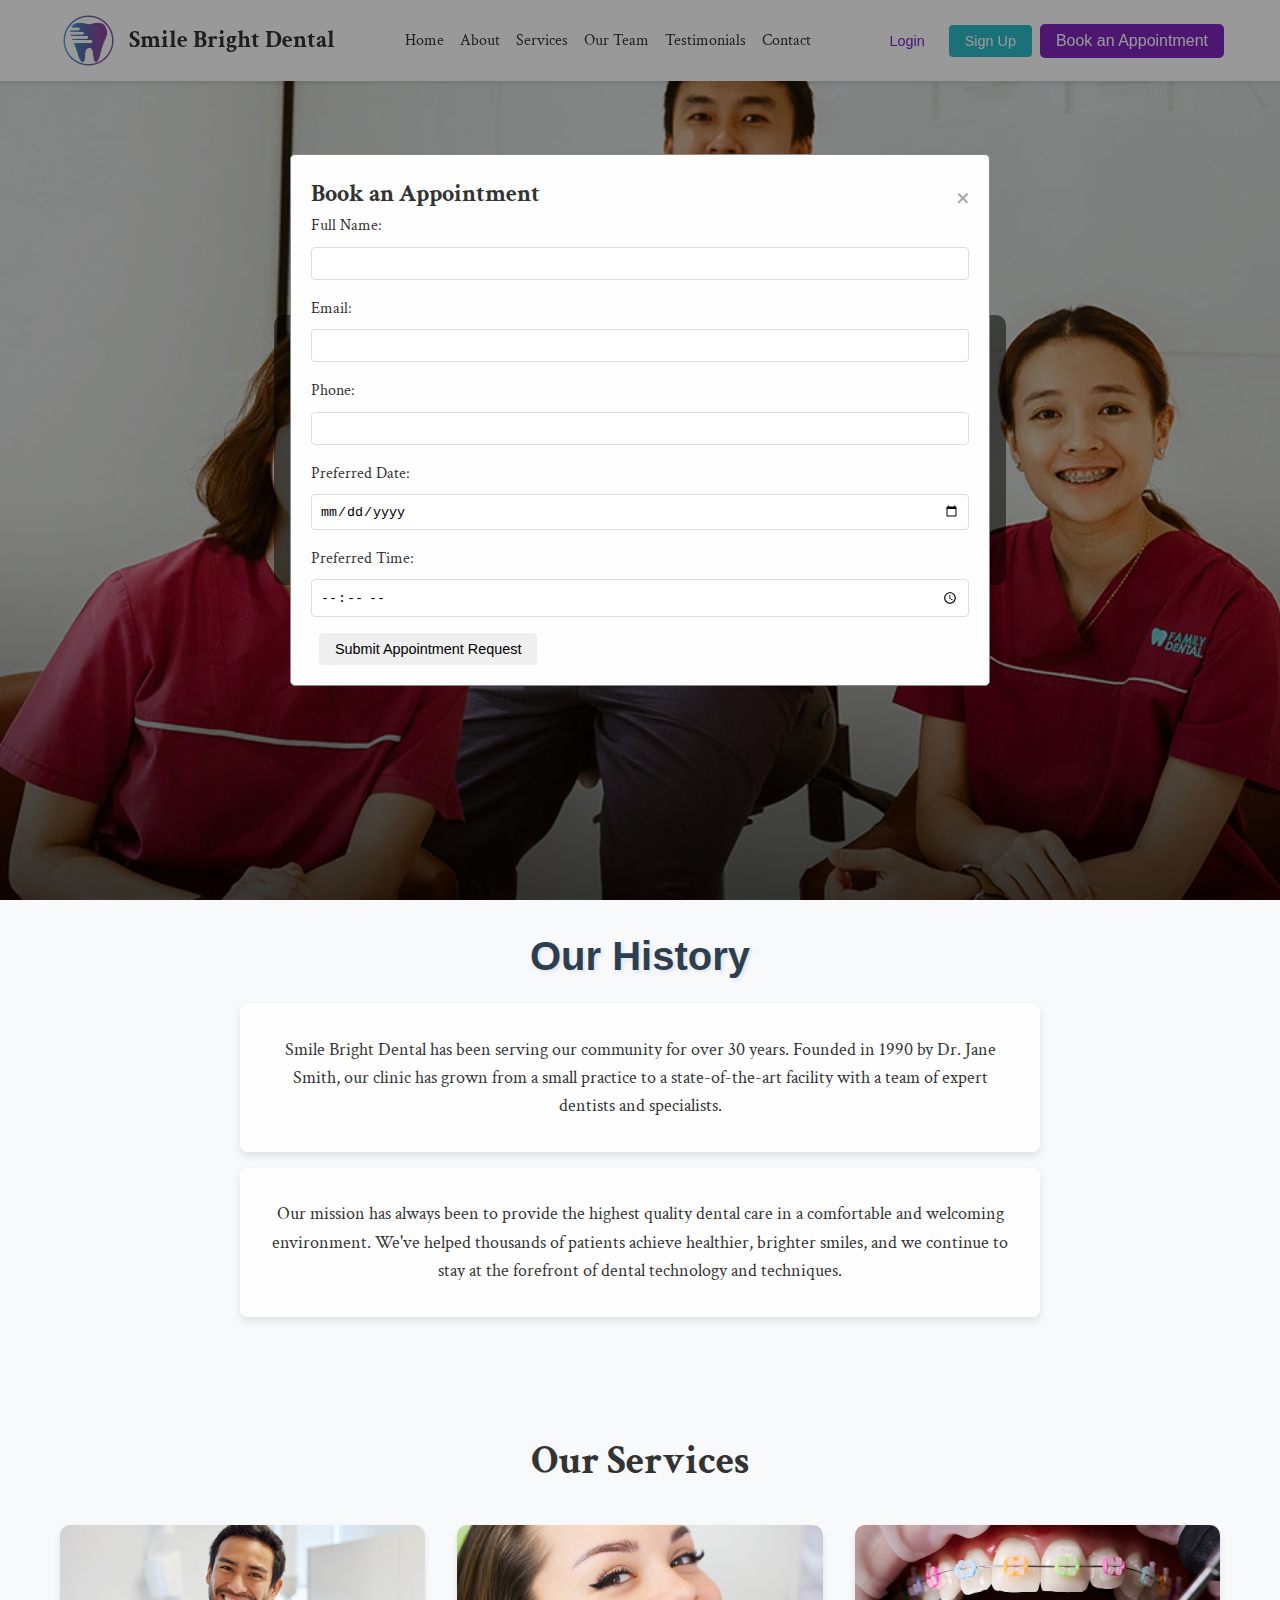
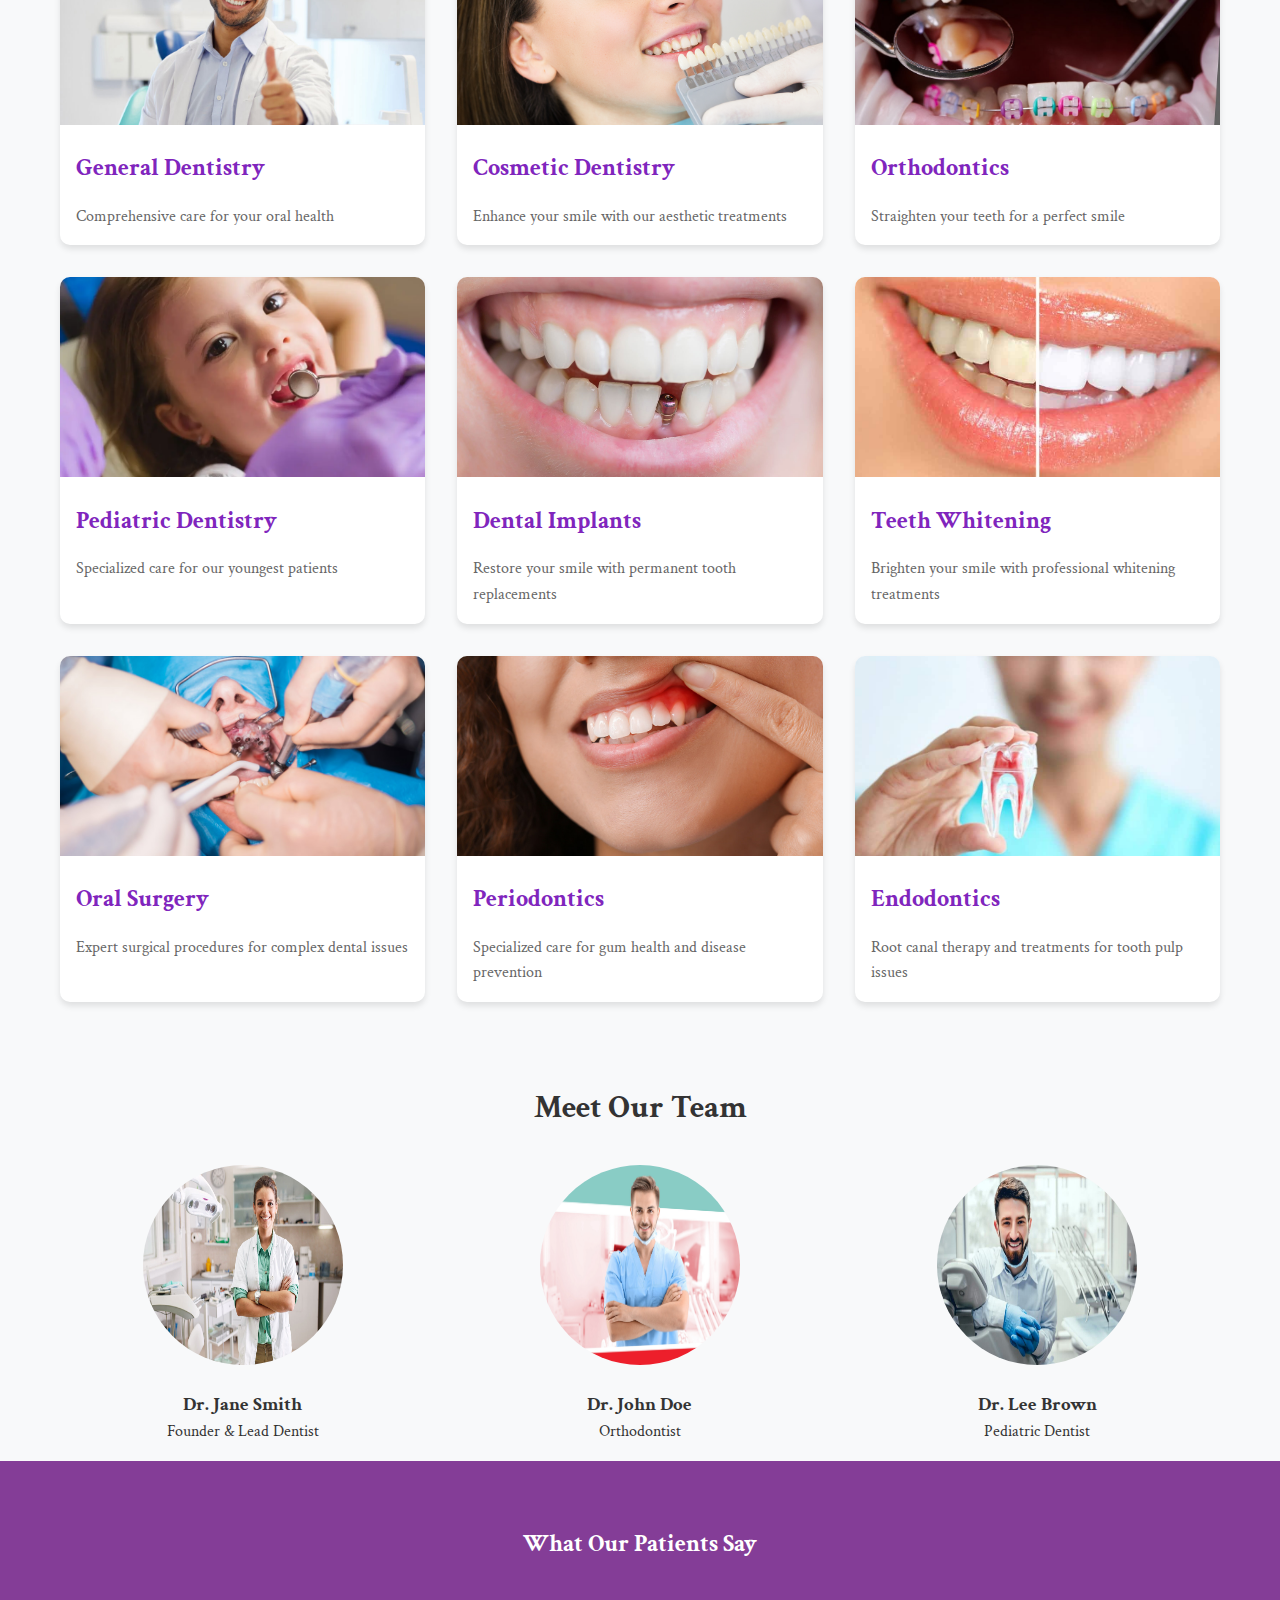
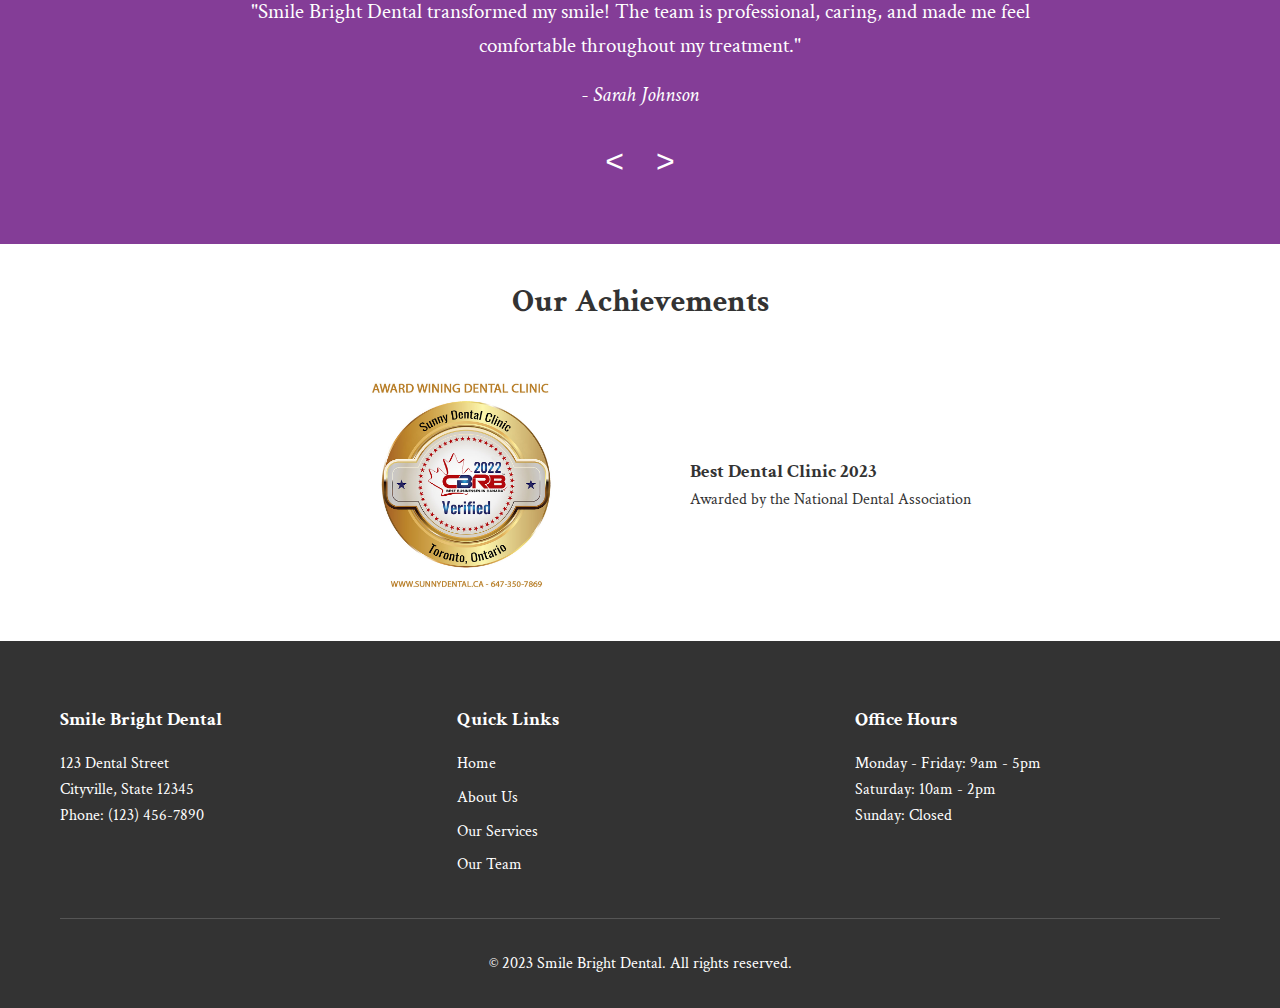
<file: index.html>
<!DOCTYPE html>
<html lang="en">

<head>
    <meta charset="UTF-8">
    <meta name="viewport" content="width=device-width, initial-scale=1.0">
    <title>Smile Bright Dental Clinic</title>


    <link rel="stylesheet" href="style.css">
    <link rel="stylesheet" href="./css/appointment.css">


    <script src="./js/script.js" defer></script>
    <script src="./js/popupbook.js" defer></script>




    <link rel="preconnect" href="https://fonts.googleapis.com">
    <link rel="preconnect" href="https://fonts.gstatic.com" crossorigin>
    <link
        href="https://fonts.googleapis.com/css2?family=Crimson+Text:ital,wght@0,400;0,600;0,700;1,400;1,600;1,700&display=swap"
        rel="stylesheet">
</head>

<body>
    <header>
        <nav id="navbar">
            <div class="container">
                <div class="logo-container">
                    <img src="./image/logo.jpg" alt="Smile Bright Dental Logo" class="logo-img">
                    <a href="#" class="logo">Smile Bright Dental</a>
                </div>
                <ul class="nav-links">
                    <li><a href="#home">Home</a></li>
                    <li><a href="#about">About</a></li>
                    <li><a href="#services">Services</a></li>
                    <li><a href="#team">Our Team</a></li>
                    <li><a href="#testimonials">Testimonials</a></li>
                    <li><a href="#contact">Contact</a></li>
                </ul>
                <div class="nav-buttons">
                    <button class="btn btn-login"><a href="/html/login.html">Login</a></button>
                    <button class="btn btn-signup"><a href="/html/signup.html">Sign Up</a></button>
                    <button id="appointmentBtn" class="btn btnappointment">Book an Appointment</button>

                </div>
                <button class="mobile-menu-btn">&#9776;</button>
            </div>
        </nav>
    </header>

    <div id="appointmentModal" class="modal">
        <div class="modal-content">
            <span class="close">&times;</span>
            <h2>Book an Appointment</h2>
            <form id="appointmentForm">
                <div class="form-group">
                    <label for="name">Full Name:</label>
                    <input type="text" id="name" name="name" required>
                </div>
                <div class="form-group">
                    <label for="email">Email:</label>
                    <input type="email" id="email" name="email" required>
                </div>
                <div class="form-group">
                    <label for="phone">Phone:</label>
                    <input type="tel" id="phone" name="phone" required>
                </div>
                <div class="form-group">
                    <label for="date">Preferred Date:</label>
                    <input type="date" id="date" name="date" required>
                </div>
                <div class="form-group">
                    <label for="time">Preferred Time:</label>
                    <input type="time" id="time" name="time" required>
                </div>
                <button type="submit" class="btn">Submit Appointment Request</button>
            </form>
        </div>
    </div>


    <main>
        <section id="home" class="hero">
            <div class="container">
                <h1>Welcome to Smile Bright Dental</h1>
                <p>Your journey to a perfect smile starts here</p>
                <a href="#appoitmentModal" class="cta-button">Book an Appointment</a>
            </div>
        </section>

        <section id="about" class="about">
            <div class="container">
                <h2>Our History</h2>
                <p>Smile Bright Dental has been serving our community for over 30 years. Founded in 1990 by Dr. Jane
                    Smith, our clinic has grown from a small practice to a state-of-the-art facility with a team of
                    expert dentists and specialists.</p>
                <p>Our mission has always been to provide the highest quality dental care in a comfortable and welcoming
                    environment. We've helped thousands of patients achieve healthier, brighter smiles, and we continue
                    to stay at the forefront of dental technology and techniques.</p>
            </div>
        </section>

        <section id="services" class="services">
            <div class="container">
                <h2>Our Services</h2>
                <div class="service-grid">
                    <div class="service-card">
                        <img src="./image/servicesimg/generaldentistry.jpg" alt="General Dentistry">
                        <h3>General Dentistry</h3>
                        <p>Comprehensive care for your oral health</p>
                    </div>
                    <div class="service-card">
                        <img src="./image/servicesimg/cosmetic.jpg" alt="Cosmetic Dentistry">
                        <h3>Cosmetic Dentistry</h3>
                        <p>Enhance your smile with our aesthetic treatments</p>
                    </div>
                    <div class="service-card">
                        <img src="./image/servicesimg/Orthodontics.jpeg" alt="Orthodontics">
                        <h3>Orthodontics</h3>
                        <p>Straighten your teeth for a perfect smile</p>
                    </div>
                    <div class="service-card">
                        <img src="./image/servicesimg/pediatric.webp" alt="Pediatric Dentistry">
                        <h3>Pediatric Dentistry</h3>
                        <p>Specialized care for our youngest patients</p>
                    </div>
                    <div class="service-card">
                        <img src="./image/servicesimg/implat.jpg" alt="Dental Implants">
                        <h3>Dental Implants</h3>
                        <p>Restore your smile with permanent tooth replacements</p>
                    </div>
                    <div class="service-card">
                        <img src="./image/servicesimg/teethwhitening.jpg" alt="Teeth Whitening">
                        <h3>Teeth Whitening</h3>
                        <p>Brighten your smile with professional whitening treatments</p>
                    </div>
                    <div class="service-card">
                        <img src="./image/servicesimg/surgery .jpg" alt="Oral Surgery">
                        <h3>Oral Surgery</h3>
                        <p>Expert surgical procedures for complex dental issues</p>
                    </div>
                    <div class="service-card">
                        <img src="./image/servicesimg/periodontics.jpg" alt="Periodontics">
                        <h3>Periodontics</h3>
                        <p>Specialized care for gum health and disease prevention</p>
                    </div>
                    <div class="service-card">
                        <img src="./image/servicesimg/Endodontics.jpg" alt="Endodontics">
                        <h3>Endodontics</h3>
                        <p>Root canal therapy and treatments for tooth pulp issues</p>
                    </div>
                </div>
            </div>
        </section>

        <section id="team" class="team">
            <div class="container">
                <h2>Meet Our Team</h2>
                <div class="team-grid">
                    <div class="team-member">
                        <img src="./image/team/doc1.jpg" alt="Dr. Jane Smith">
                        <h3>Dr. Jane Smith</h3>
                        <p>Founder & Lead Dentist</p>
                    </div>
                    <div class="team-member">
                        <img src="./image/team/doc2.jpg" alt="Dr. John Doe">
                        <h3>Dr. John Doe</h3>
                        <p>Orthodontist</p>
                    </div>
                    <div class="team-member">
                        <img src="./image/team/doc3.jpg" alt="Dr. Emily Brown">
                        <h3>Dr. Lee Brown</h3>
                        <p>Pediatric Dentist</p>
                    </div>
                </div>
            </div>
        </section>

        <section id="testimonials" class="testimonials">
            <div class="container">
                <h2>What Our Patients Say</h2>
                <div class="carousel">
                    <div class="testimonial-slide">
                        <p>"Smile Bright Dental transformed my smile! The team is professional, caring, and made me feel
                            comfortable throughout my treatment."</p>
                        <p class="author">- Sarah Johnson</p>
                    </div>
                    <div class="testimonial-slide">
                        <p>"I've been coming to Smile Bright Dental for years. They always provide excellent service and
                            make sure I understand all my treatment options."</p>
                        <p class="author">- Mike Thompson</p>
                    </div>
                    <div class="testimonial-slide">
                        <p>"As someone who used to be afraid of dentists, I can't recommend Smile Bright Dental enough.
                            They've completely changed my perspective on dental care."</p>
                        <p class="author">- Emily Davis</p>
                    </div>
                </div>
                <div class="carousel-controls">
                    <button class="prev-btn">&lt;</button>
                    <button class="next-btn">&gt;</button>
                </div>
            </div>
        </section>

        <section id="awards" class="awards">
            <div class="container">
                <h2>Our Achievements</h2>
                <div class="award">
                    <img src="./image/awards/award2~mv2.jpg" alt="Award Icon" class="award-icon">
                    <div class="award-details">
                        <h3>Best Dental Clinic 2023</h3>
                        <p>Awarded by the National Dental Association</p>
                    </div>
                </div>
            </div>
        </section>
    </main>



    <footer id="contact">
        <div class="container">
            <div class="footer-content">
                <div class="footer-section">
                    <h3>Smile Bright Dental</h3>
                    <p>123 Dental Street</p>
                    <p>Cityville, State 12345</p>
                    <p>Phone: (123) 456-7890</p>
                </div>
                <div class="footer-section">
                    <h3>Quick Links</h3>
                    <ul>
                        <li><a href="#home">Home</a></li>
                        <li><a href="#about">About Us</a></li>
                        <li><a href="#services">Our Services</a></li>
                        <li><a href="#team">Our Team</a></li>
                    </ul>
                </div>
                <div class="footer-section">
                    <h3>Office Hours</h3>
                    <p>Monday - Friday: 9am - 5pm</p>
                    <p>Saturday: 10am - 2pm</p>
                    <p>Sunday: Closed</p>
                </div>
            </div>
            <div class="footer-bottom">
                <p>&copy; 2023 Smile Bright Dental. All rights reserved.</p>
            </div>
        </div>
    </footer>
</body>

</html>
</file>
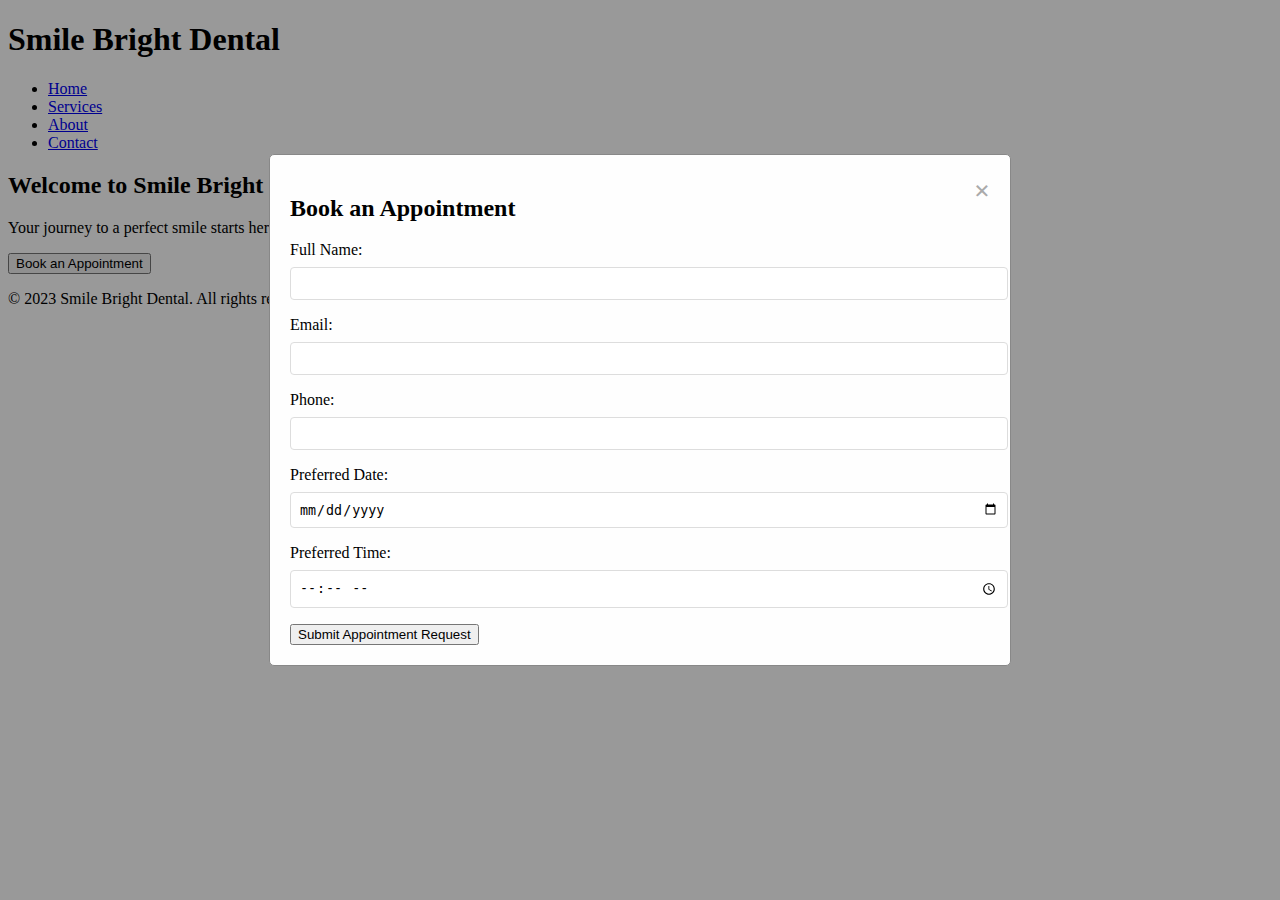
<file: html/appoitment.html>
<!DOCTYPE html>
<html lang="en">

<head>
    <meta charset="UTF-8">
    <meta name="viewport" content="width=device-width, initial-scale=1.0">
    <title>Smile Bright Dental Clinic</title>
    <link rel="stylesheet" href="/css/appointment.css">
</head>

<body>
    <header>
        <nav>
            <div class="container">
                <h1>Smile Bright Dental</h1>
                <ul>
                    <li><a href="#home">Home</a></li>
                    <li><a href="#services">Services</a></li>
                    <li><a href="#about">About</a></li>
                    <li><a href="#contact">Contact</a></li>
                </ul>
            </div>
        </nav>
    </header>

    <main>
        <section id="home">
            <div class="container">
                <h2>Welcome to Smile Bright Dental</h2>
                <p>Your journey to a perfect smile starts here.</p>
                <!-- Corrected Button without <a> tag -->
                <button id="appointmentBtn" class="btn">Book an Appointment</button>
            </div>
        </section>

        <!-- Other sections (services, about, contact) go here -->

    </main>

    <div id="appointmentModal" class="modal">
        <div class="modal-content">
            <span class="close">&times;</span>
            <h2>Book an Appointment</h2>
            <form id="appointmentForm">
                <div class="form-group">
                    <label for="name">Full Name:</label>
                    <input type="text" id="name" name="name" required>
                </div>
                <div class="form-group">
                    <label for="email">Email:</label>
                    <input type="email" id="email" name="email" required>
                </div>
                <div class="form-group">
                    <label for="phone">Phone:</label>
                    <input type="tel" id="phone" name="phone" required>
                </div>
                <div class="form-group">
                    <label for="date">Preferred Date:</label>
                    <input type="date" id="date" name="date" required>
                </div>
                <div class="form-group">
                    <label for="time">Preferred Time:</label>
                    <input type="time" id="time" name="time" required>
                </div>
                <button type="submit" class="btn">Submit Appointment Request</button>
            </form>
        </div>
    </div>

    <footer>
        <div class="container">
            <p>&copy; 2023 Smile Bright Dental. All rights reserved.</p>
        </div>
    </footer>

    <script>
        document.addEventListener('DOMContentLoaded', function () {
            const modal = document.getElementById('appointmentModal');
            const btn = document.getElementById('appointmentBtn');
            const span = document.getElementsByClassName('close')[0];
            const form = document.getElementById('appointmentForm');

            btn.onclick = function () {
                modal.style.display = 'block';
            }

            span.onclick = function () {
                modal.style.display = 'none';
            }

            window.onclick = function (event) {
                if (event.target == modal) {
                    modal.style.display = 'none';
                }
            }

            form.onsubmit = function (e) {
                e.preventDefault();
                // Log form data
                console.log('Appointment requested for:');
                console.log('Name:', form.name.value);
                console.log('Email:', form.email.value);
                console.log('Phone:', form.phone.value);
                console.log('Date:', form.date.value);
                console.log('Time:', form.time.value);

                alert('Appointment request submitted! We will contact you shortly to confirm.');
                modal.style.display = 'none';
                form.reset();
            }
        });
    </script>
</body>

</html>
</file>
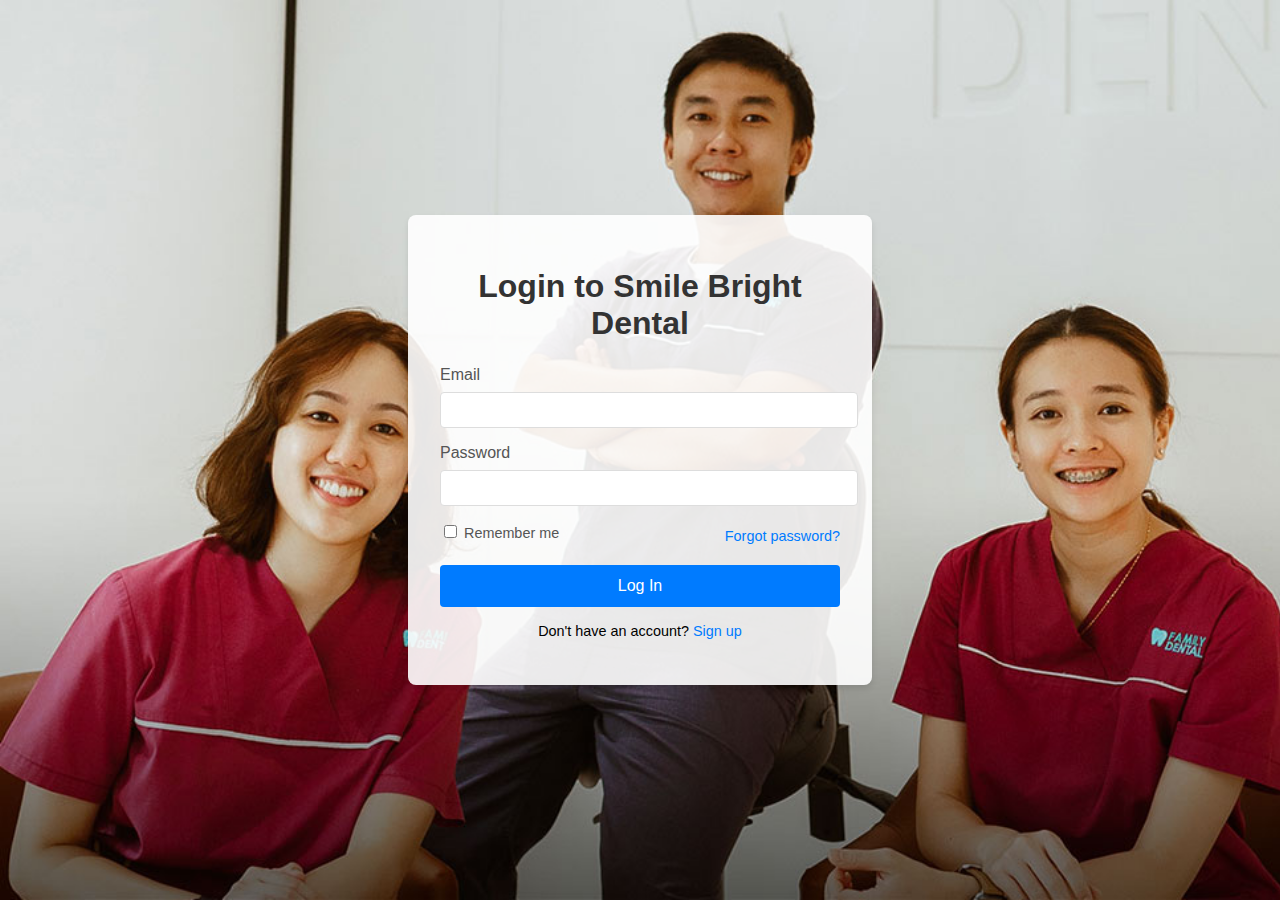
<file: html/login.html>
<!DOCTYPE html>
<html lang="en">

<head>
    <meta charset="UTF-8">
    <meta name="viewport" content="width=device-width, initial-scale=1.0">
    <title>Login - Smile Bright Dental</title>
    <link rel="stylesheet" href="/css/log.css">
</head>

<body>
    <div class="container">
        <form class="form-container">
            <h1>Login to Smile Bright Dental</h1>
            <div class="form-group">
                <label for="email">Email</label>
                <input type="email" id="email" name="email" required>
            </div>
            <div class="form-group">
                <label for="password">Password</label>
                <input type="password" id="password" name="password" required>
            </div>
            <div class="form-group remember-forgot">
                <label>
                    <input type="checkbox" name="remember"> Remember me
                </label>
                <a href="#" class="forgot-password">Forgot password?</a>
            </div>
            <button type="submit" class="btn-submit">Log In</button>
            <p class="signup-link">Don't have an account? <a href="signup.html">Sign up</a></p>
        </form>
    </div>
    <script src="/js/log.js">

    </script>
</body>

</html>
</file>
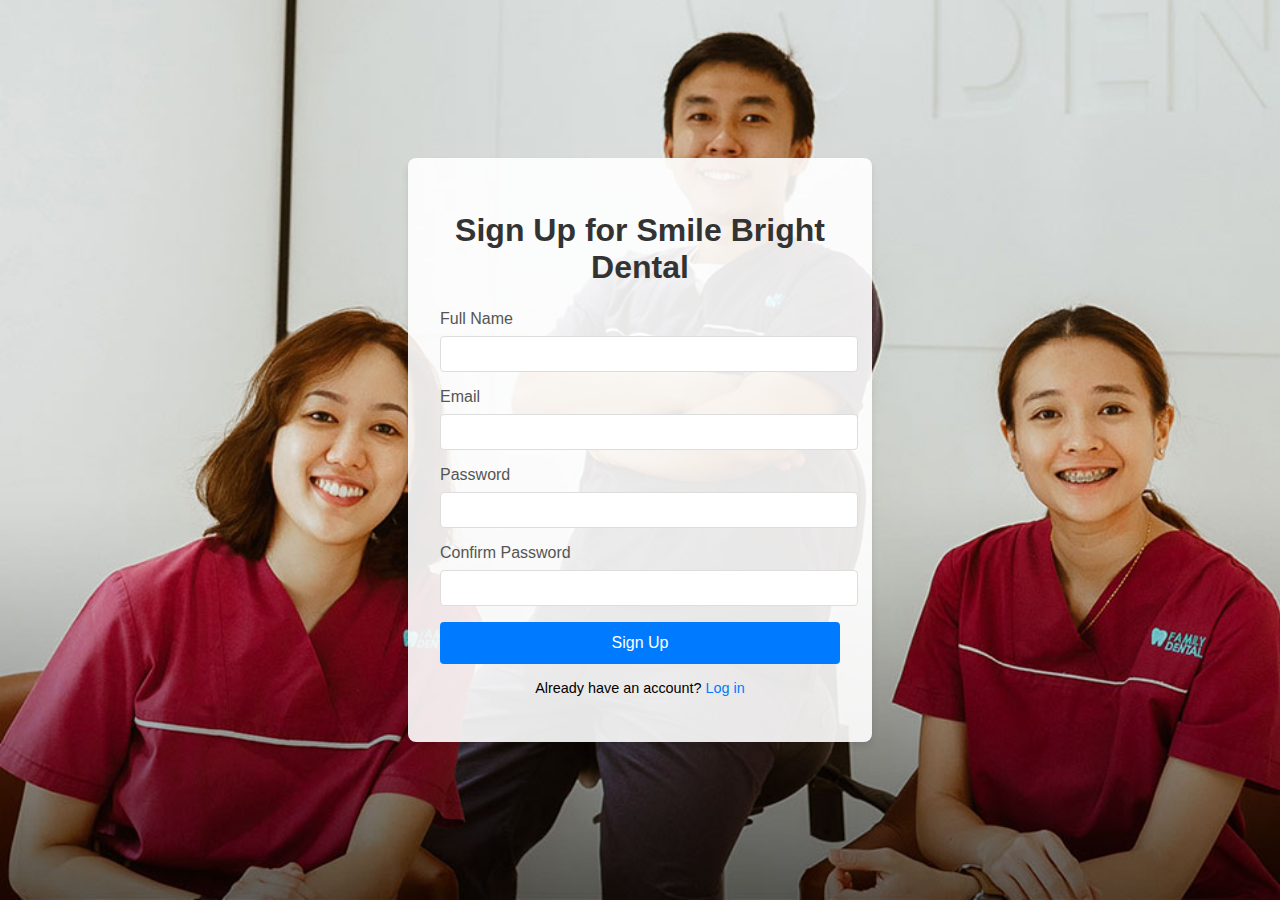
<file: html/signup.html>
<!DOCTYPE html>
<html lang="en">

<head>
    <meta charset="UTF-8">
    <meta name="viewport" content="width=device-width, initial-scale=1.0">
    <title>Sign Up - Smile Bright Dental</title>
    <link rel="stylesheet" href="/css/log.css">
</head>

<body>
    <div class="container">
        <form class="form-container">
            <h1>Sign Up for Smile Bright Dental</h1>
            <div class="form-group">
                <label for="name">Full Name</label>
                <input type="text" id="name" name="name" required>
            </div>
            <div class="form-group">
                <label for="email">Email</label>
                <input type="email" id="email" name="email" required>
            </div>
            <div class="form-group">
                <label for="password">Password</label>
                <input type="password" id="password" name="password" required>
            </div>
            <div class="form-group">
                <label for="confirm-password">Confirm Password</label>
                <input type="password" id="confirm-password" name="confirm-password" required>
            </div>
            <button type="submit" class="btn-submit">Sign Up</button>
            <p class="login-link">Already have an account? <a href="login.html">Log in</a></p>
        </form>
    </div>
    <script src="/js/log.js"></script>
</body>

</html>
</file>
<file: css/appointment.css>
.modal {
  display: block;
  position: fixed;
  z-index: 1000;
  left: 0;
  top: 0;
  width: 100%;
  height: 100%;
  overflow: auto;
  background-color: rgba(0, 0, 0, 0.4);
}

.modal-content {
  background-color: #fefefe;
  margin: 12% auto;
  padding: 20px;
  border: 1px solid #888;
  width: 80%;
  max-width: 700px;
  border-radius: 5px;
  position: relative;
}

.close {
  color: #aaa;
  float: right;
  font-size: 28px;
  font-weight: bold;
  cursor: pointer;
}

.close:hover,
.close:focus {
  color: #000;
  text-decoration: none;
  cursor: pointer;
}

.form-group {
  margin-bottom: 1rem;
}

.form-group label {
  display: block;
  margin-bottom: 0.5rem;
}

.form-group input {
  width: 100%;
  padding: 0.5rem;
  border: 1px solid #ddd;
  border-radius: 4px;
}

@keyframes modalOpen {
  from {
    opacity: 0;
  }
  to {
    opacity: 1;
  }
}

.modal-content {
  animation-name: modalOpen;
  animation-duration: 0.8s;
}
</file>
<file: css/log.css>
body {
  font-family: Arial, sans-serif;
  margin: 0;
  padding: 0;
  display: flex;
  justify-content: center;
  align-items: center;
  min-height: 100vh;
  background-image: url("/image/backg.jpg");
  background-size: cover;
  background-position: center;
}

.container {
  background-color: rgba(255, 255, 255, 0.9);
  padding: 2rem;
  border-radius: 8px;
  box-shadow: 0 4px 6px rgba(0, 0, 0, 0.1);
  width: 100%;
  max-width: 400px;
  opacity: 0;
  transform: translateY(20px);
  transition: opacity 0.5s ease, transform 0.5s ease;
}

.container.show {
  opacity: 1;
  transform: translateY(0);
}

.form-container {
  display: flex;
  flex-direction: column;
}

h1 {
  text-align: center;
  color: #333;
  margin-bottom: 1.5rem;
}

.form-group {
  margin-bottom: 1rem;
  position: relative;
}

label {
  display: block;
  margin-bottom: 0.5rem;
  color: #555;
}

input[type="text"],
input[type="email"],
input[type="password"] {
  width: 100%;
  padding: 0.5rem;
  border: 1px solid #ddd;
  border-radius: 4px;
  font-size: 1rem;
  transition: border-color 0.3s ease, box-shadow 0.3s ease;
}

input[type="text"]:focus,
input[type="email"]:focus,
input[type="password"]:focus {
  outline: none;
  border-color: #007bff;
  box-shadow: 0 0 0 2px rgba(0, 123, 255, 0.25);
}

.remember-forgot {
  display: flex;
  justify-content: space-between;
  align-items: center;
  font-size: 0.9rem;
}

.forgot-password {
  color: #007bff;
  text-decoration: none;
}

.forgot-password:hover {
  text-decoration: underline;
}

.btn-submit {
  background-color: #007bff;
  color: white;
  border: none;
  padding: 0.75rem;
  border-radius: 4px;
  font-size: 1rem;
  cursor: pointer;
  transition: background-color 0.3s ease, transform 0.1s ease;
}

.btn-submit:hover {
  background-color: #0056b3;
}

.btn-submit:active {
  transform: scale(0.98);
}

.signup-link,
.login-link {
  text-align: center;
  margin-top: 1rem;
  font-size: 0.9rem;
}

.signup-link a,
.login-link a {
  color: #007bff;
  text-decoration: none;
}

.signup-link a:hover,
.login-link a:hover {
  text-decoration: underline;
}

@media (max-width: 480px) {
  .container {
    padding: 1rem;
  }
}

@keyframes shake {
  0%,
  100% {
    transform: translateX(0);
  }
  25% {
    transform: translateX(-5px);
  }
  75% {
    transform: translateX(5px);
  }
}

.shake {
  animation: shake 0.5s ease-in-out;
}
</file>
<file: style.css>
/* Reset and base styles */
* {
  margin: 0;
  padding: 0;
  box-sizing: border-box;
}

body {
  font-family: "Crimson Text", serif;
  font-weight: 400;
  font-style: normal;
  line-height: 1.6;
  color: #333;
}

/* all */
a {
  text-decoration: none;
}

.container {
  max-width: 1200px;
  margin: 0 auto;
  padding: 0 20px;
}

/* Navigation */
#navbar {
  background-color: #fff;
  box-shadow: 0 2px 4px rgba(0, 0, 0, 0.1);
  position: fixed;
  top: 0;
  left: 0;
  right: 0;
  z-index: 1000;
}

#navbar .container {
  display: flex;
  justify-content: space-between;
  align-items: center;
  padding: 0.5rem 1rem;
}

.logo-container {
  display: flex;
  align-items: center;
}

.logo-img {
  width: 65px;
  height: 65px;
  margin-right: 0.5rem;
}

.logo {
  font-size: 1.5rem;
  font-weight: bold;
  color: #333;
  text-decoration: none;
}

.nav-links {
  display: flex;
  list-style: none;
  margin: 0;
  padding: 0;
}

.nav-links li {
  margin-left: 1rem;
}

.nav-links a {
  color: #333;
  text-decoration: none;
  transition: color 0.3s ease;
}

.nav-links a:hover {
  color: #007bff;
}

.nav-buttons {
  display: flex;
  align-items: center;
}

.btn {
  padding: 0.5rem 1rem;
  border: none;
  border-radius: 4px;
  cursor: pointer;
  transition: background-color 0.3s ease;
  font-size: 0.9rem;
  margin-left: 0.5rem;
}

.btn-login {
  background-color: transparent;
  color: #a029cf;
}

.btn-login a {
  color: #8025bd;
}

.btn-login a:hover {
  color: #39146c;
}

.btn-signup {
  background-color: #2cbdc7;
  color: #fff;
}

.btn-signup a {
  color: #fff;
}

.btn-signup:hover {
  background-color: #0face0;
}

.btnappointment {
  background-color: #8025bd;
  color: #fff;
  display: inline-block;
  padding: 0.5rem 1rem;
  border: none;
  border-radius: 5px;
  cursor: pointer;
  font-size: 1rem;
  transition: background 0.3s ease;
}

.btnappointment:hover {
  background-color: #39146c;
}

.mobile-menu-btn {
  display: none;
  background: none;
  border: none;
  font-size: 1.5rem;
  cursor: pointer;
}

@media (max-width: 1024px) {
  .nav-links {
    display: none;
  }

  .nav-buttons {
    display: none;
  }

  .mobile-menu-btn {
    display: block;
  }
}

@media (max-width: 768px) {
  .logo {
    font-size: 1.2rem;
  }

  .logo-img {
    width: 30px;
    height: 30px;
  }
}

/* Hero section */
.hero {
  background-image: url("/image/backg.jpg");
  background-size: 1200px 600px;
  background-size: cover;
  background-position: center;
  height: 100vh;
  display: flex;
  align-items: center;
  text-align: center;
  color: #fff;
}

.hero .container {
  background-color: rgba(0, 0, 0, 0.5);
  padding: 2rem;
  border-radius: 10px;
}

.hero h1 {
  font-size: 3rem;
  margin-bottom: 1rem;
}

.hero p {
  font-size: 1.2rem;
  margin-bottom: 2rem;
}

.cta-button {
  display: inline-block;
  background-color: #8025bd;
  color: #fff;
  padding: 0.8rem 1.5rem;
  text-decoration: none;
  border-radius: 5px;
  transition: background-color 0.3s ease;
}

.cta-button:hover {
  background-color: #39146c;
}

/* About section */
.about {
  background-color: #f8f9fa;
  padding: 1.5rem 0 2rem 0;
}
.about h2 {
  text-align: center;

  color: #2c3e50;
  font-size: 2.5rem;
  font-family: "Arial", sans-serif;
  text-shadow: 2px 2px 4px rgba(0, 0, 0, 0.1);
}

.about p {
  text-align: center;
  max-width: 800px;
  margin: 1rem auto;
  line-height: 1.6;
  font-size: 1.1rem;
  color: #333;
  background: rgba(255, 255, 255, 0.8);
  padding: 2rem;
  border-radius: 8px;
  box-shadow: 0 4px 8px rgba(0, 0, 0, 0.1);
}

.container {
  position: relative;
  z-index: 1;
}

/* Services section */
/* ... (previous CSS remains unchanged) ... */

/* Services section */
.services {
  padding: 4rem 0;
  background-color: #f8f9fa;
}

.services h2 {
  text-align: center;
  margin-bottom: 2rem;
  font-size: 2.5rem;
  color: #333;
}

.service-grid {
  display: grid;
  grid-template-columns: repeat(auto-fit, minmax(300px, 1fr));
  gap: 2rem;
}

.service-card {
  background-color: #fff;
  border-radius: 10px;
  overflow: hidden;
  box-shadow: 0 4px 6px rgba(0, 0, 0, 0.1);
  transition: transform 0.3s ease, box-shadow 0.3s ease;
}

.service-card:hover {
  transform: translateY(-5px);
  box-shadow: 0 6px 12px rgba(0, 0, 0, 0.15);
}

.service-card img {
  width: 100%;
  height: 200px;
  object-fit: cover;
}

.service-card h3 {
  font-size: 1.5rem;
  margin: 1rem;
  color: #8025bd;
}

.service-card p {
  font-size: 1rem;
  margin: 0 1rem 1rem;
  color: #666;
}

/* Responsive design for services */
@media (max-width: 768px) {
  .service-grid {
    grid-template-columns: repeat(auto-fit, minmax(250px, 1fr));
  }
}

/* ... (rest of the CSS remains unchanged) ... */
/* Team section */
.team {
  padding: 1rem 0;
  background-color: #f8f9fa;
}

.team h2 {
  text-align: center;
  margin-bottom: 2rem;
  font-size: 2rem;
}

.team-grid {
  display: grid;
  grid-template-columns: repeat(auto-fit, minmax(200px, 1fr));
  gap: 2rem;
}

.team-member {
  text-align: center;
}

.team-member img {
  width: 200px;
  height: 200px;
  border-radius: 50%;
  margin-bottom: 1rem;
}

/* Testimonials section */
.testimonials {
  padding: 4rem 0;
  background-color: #843d97;
  color: #fff;
}

.testimonials h2 {
  text-align: center;
  margin-bottom: 2rem;
}

.carousel {
  position: relative;
  max-width: 800px;
  margin: 0 auto;
}

.testimonial-slide {
  text-align: center;
  display: none;
}

.testimonial-slide p {
  font-size: 1.3rem;
}

.testimonial-slide.active {
  display: block;
}

.author {
  font-style: italic;
  margin-top: 1rem;
}

.carousel-controls {
  display: flex;
  justify-content: center;
  margin-top: 2rem;
}

.prev-btn,
.next-btn {
  background: none;
  border: none;
  font-size: 2rem;
  color: #fff;
  cursor: pointer;
  margin: 0 1rem;
}

/* Awards section */
.awards {
  padding: 2rem 0;
}

.awards h2 {
  text-align: center;
  margin-bottom: 2rem;
  font-size: 2rem;
}

.award {
  display: flex;
  align-items: center;
  justify-content: center;
  gap: 5rem;
}

.award-icon {
  width: 300px;
  height: 250px;
}

/* Footer */
footer {
  background-color: #333;
  color: #fff;
  padding: 4rem 0 2rem;
}

.footer-content {
  display: grid;
  grid-template-columns: repeat(auto-fit, minmax(200px, 1fr));
  gap: 2rem;
}

.footer-section h3 {
  margin-bottom: 1rem;
}

.footer-section ul {
  list-style: none;
}

.footer-section ul li {
  margin-bottom: 0.5rem;
}

.footer-section a {
  color: #fff;
  text-decoration: none;
}

.footer-bottom {
  text-align: center;
  margin-top: 2rem;
  padding-top: 2rem;
  border-top: 1px solid #555;
}

/* Responsive design */
@media (max-width: 768px) {
  .nav-links {
    display: none;
    flex-direction: column;
    position: absolute;
    top: 100%;
    left: 0;
    right: 0;
    background-color: #fff;
    box-shadow: 0 2px 4px rgba(0, 0, 0, 0.1);
  }

  .nav-links.active {
    display: flex;
  }

  .nav-links li {
    margin: 0;
    text-align: center;
  }

  .nav-links a {
    display: block;
    padding: 0.5rem;
  }

  .mobile-menu-btn {
    display: block;
  }

  .hero h1 {
    font-size: 2rem;
  }

  .hero p {
    font-size: 1rem;
  }
}
</file>
